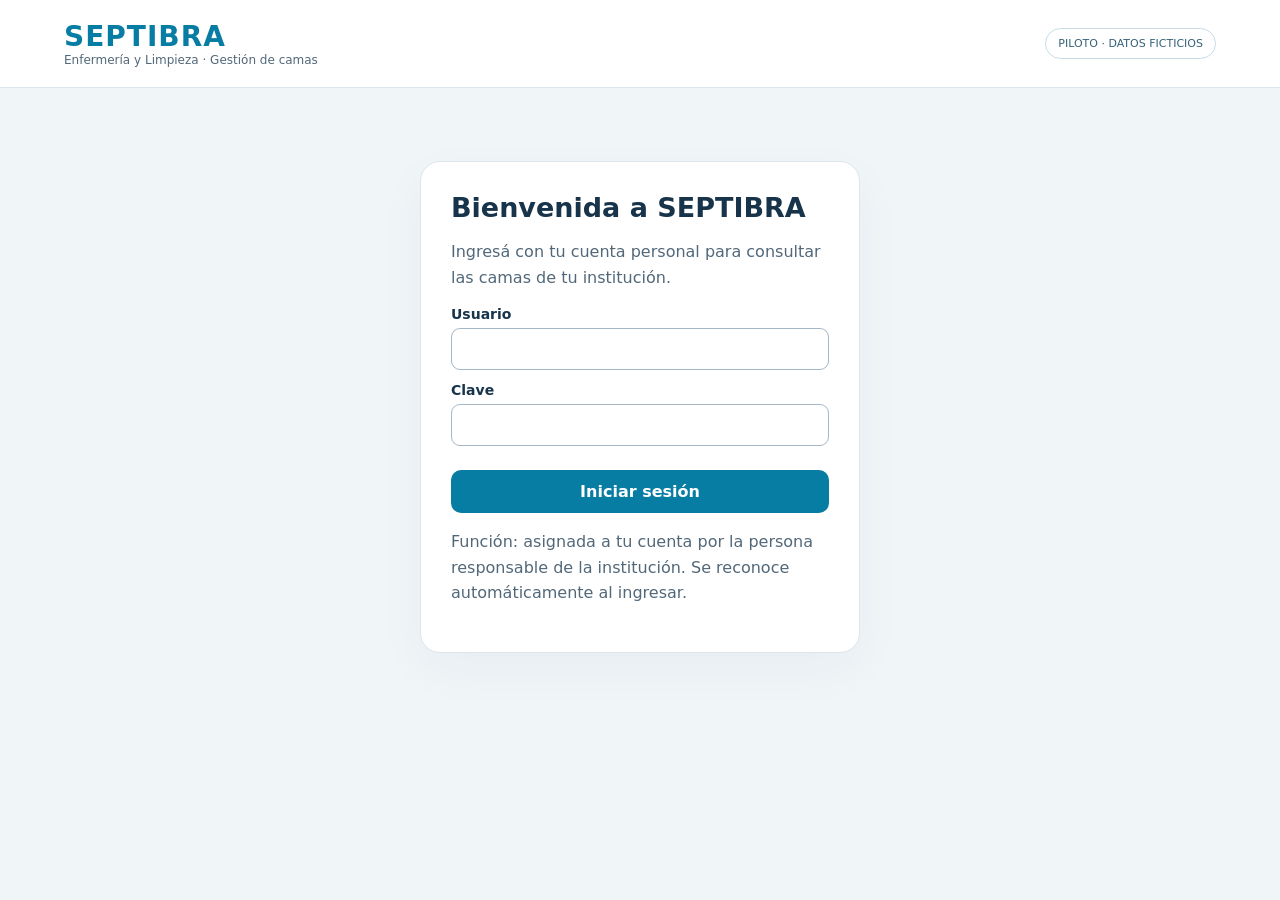
<file: piloto/index.html>
<!doctype html>
<html lang="es"><head><meta charset="utf-8"><meta name="viewport" content="width=device-width,initial-scale=1"><title>SEPTIBRA · Piloto</title><link rel="stylesheet" href="./styles.css"></head>
<body><header><div><strong>SEPTIBRA</strong><small>Enfermería y Limpieza · Gestión de camas</small></div><span class="badge">PILOTO · DATOS FICTICIOS</span></header>
<main><section id="login" class="login"><h1>Bienvenida a SEPTIBRA</h1><p>Ingresá con tu cuenta personal para consultar las camas de tu institución.</p><form id="loginForm"><label>Usuario<input id="username" type="text" autocomplete="username" autocapitalize="none" spellcheck="false" minlength="3" maxlength="40" pattern="[a-zA-Z0-9][a-zA-Z0-9._\-]{2,39}" title="Entre 3 y 40 caracteres: letras sin tilde, números, punto, guion o guion bajo." required></label><label>Clave<input id="password" type="password" autocomplete="current-password" required></label><button id="enter">Iniciar sesión</button></form><p>Función: asignada a tu cuenta por la persona responsable de la institución. Se reconoce automáticamente al ingresar.</p></section>
<section id="board" hidden><div class="row"><div><h1 id="institution">Camas por piso</h1><p id="identity"></p></div><button id="logout" class="secondary">Cerrar sesión</button></div><div class="controls"><label>Piso<select id="floor"><option value="">Todos los pisos</option></select></label><label>Estado<select id="state"><option value="">Todos los estados</option></select></label><button id="reload" class="secondary">Actualizar</button></div><div id="summary" class="summary"></div><p id="connection" role="status"></p><div id="beds"></div><p class="note">Las notificaciones del piloto aún no están habilitadas. El tablero se consulta cada 15 segundos mientras está visible.</p></section>
<p id="message" role="alert"></p></main>
<dialog id="change"><form id="changeForm"><h2 id="bedTitle"></h2><p id="bedState"></p><label>Nuevo estado<select id="nextState" required></select></label><fieldset id="checklist" hidden><legend>Checklist de limpieza</legend><label><input type="checkbox" name="cama"> Cama y entorno del paciente</label><label><input type="checkbox" name="superficies"> Superficies y mobiliario</label><label><input type="checkbox" name="bano"> Baño</label><label><input type="checkbox" name="pisos"> Pisos</label><label><input type="checkbox" name="residuos"> Residuos</label><label>Observaciones<textarea id="observations" maxlength="1000"></textarea></label></fieldset><label id="reasonLabel" hidden>Motivo de la corrección<textarea id="reason" minlength="5" maxlength="1000"></textarea></label><p id="changeError" role="alert"></p><div class="row"><button id="save">Guardar cambio</button><button type="button" id="cancel" class="secondary">Cancelar</button></div></form></dialog>
<script type="module" src="./app.mjs"></script></body></html>
</file>
<file: piloto/styles.css>
:root{font-family:system-ui,sans-serif;color:#17344b;background:#f0f5f8;font-size:16px}*{box-sizing:border-box}[hidden]{display:none!important}body{margin:0}header{padding:20px 5%;display:flex;gap:14px;justify-content:space-between;align-items:center;background:white;border-bottom:1px solid #dce5ec}header strong{font-size:28px;color:#087da4;letter-spacing:1px}small{display:block;font-size:12px;color:#526879}.badge{font-size:11px;border:1px solid #c7dce7;border-radius:24px;padding:8px 12px;color:#376278}main{max-width:1150px;margin:auto;padding:28px 20px}h1{font-size:27px;margin:0 0 10px}p{line-height:1.6;color:#526879}.login{max-width:440px;margin:5vh auto;padding:30px;background:white;border:1px solid #dce5ec;border-radius:20px;box-shadow:0 16px 50px #16344b0a}label{display:block;font-size:14px;font-weight:600;margin:12px 0}input,select,textarea{display:block;width:100%;padding:12px;margin-top:6px;border:1px solid #a4b8c7;border-radius:9px;background:white;color:#17344b;font:inherit}input[type=checkbox]{display:inline-block;width:auto;margin:0 8px 0 0;accent-color:#087da4}button{font:inherit;border:0;border-radius:10px;padding:12px 18px;background:#087da4;color:white;cursor:pointer;font-weight:650}button:disabled{opacity:.55;cursor:wait}.secondary{background:#e4edf2;color:#234d67}.login button{width:100%;margin-top:12px}.row{display:flex;justify-content:space-between;align-items:center;gap:14px}.controls{display:flex;gap:16px;align-items:end;flex-wrap:wrap;margin:20px 0}.controls label{min-width:200px;flex:1;margin:0}.summary{display:grid;grid-template-columns:repeat(3,1fr);gap:10px}.metric{background:white;border:1px solid #dce5ec;padding:16px;border-radius:12px}.metric b{display:block;font-size:26px}.floor-title{margin:28px 0 14px;font-size:20px}.bed-grid{display:grid;grid-template-columns:repeat(auto-fill,minmax(205px,1fr));gap:12px}.bed{background:white;color:#17344b;border:1px solid #dce5ec;border-top:5px solid var(--state-color);text-align:left;padding:17px;min-height:140px}.bed b{display:block;font-size:19px;margin-bottom:10px}.bed span{display:block;font-size:14px}.bed small{margin-top:12px}.note{font-size:12px}#message,#changeError{color:#a52b35;white-space:pre-wrap}dialog{border:1px solid #c7dce7;border-radius:18px;padding:25px;max-width:520px;width:calc(100% - 32px);max-height:90vh;overflow:auto;color:#17344b}dialog::backdrop{background:#17344b88}fieldset{border:1px solid #c7dce7;border-radius:10px;margin:18px 0}button:focus-visible,input:focus-visible,select:focus-visible,textarea:focus-visible{outline:3px solid #e8b842;outline-offset:3px}@media(max-width:600px){header{padding:14px;align-items:start}.badge{max-width:115px;font-size:9px}.row{flex-wrap:wrap}.summary{grid-template-columns:repeat(2,1fr)}main{padding:22px 14px}.login{padding:24px 20px}.controls label{min-width:140px}.bed-grid{grid-template-columns:repeat(2,minmax(0,1fr))}.bed{padding:13px;min-height:145px}h1{font-size:24px}}
</file>
